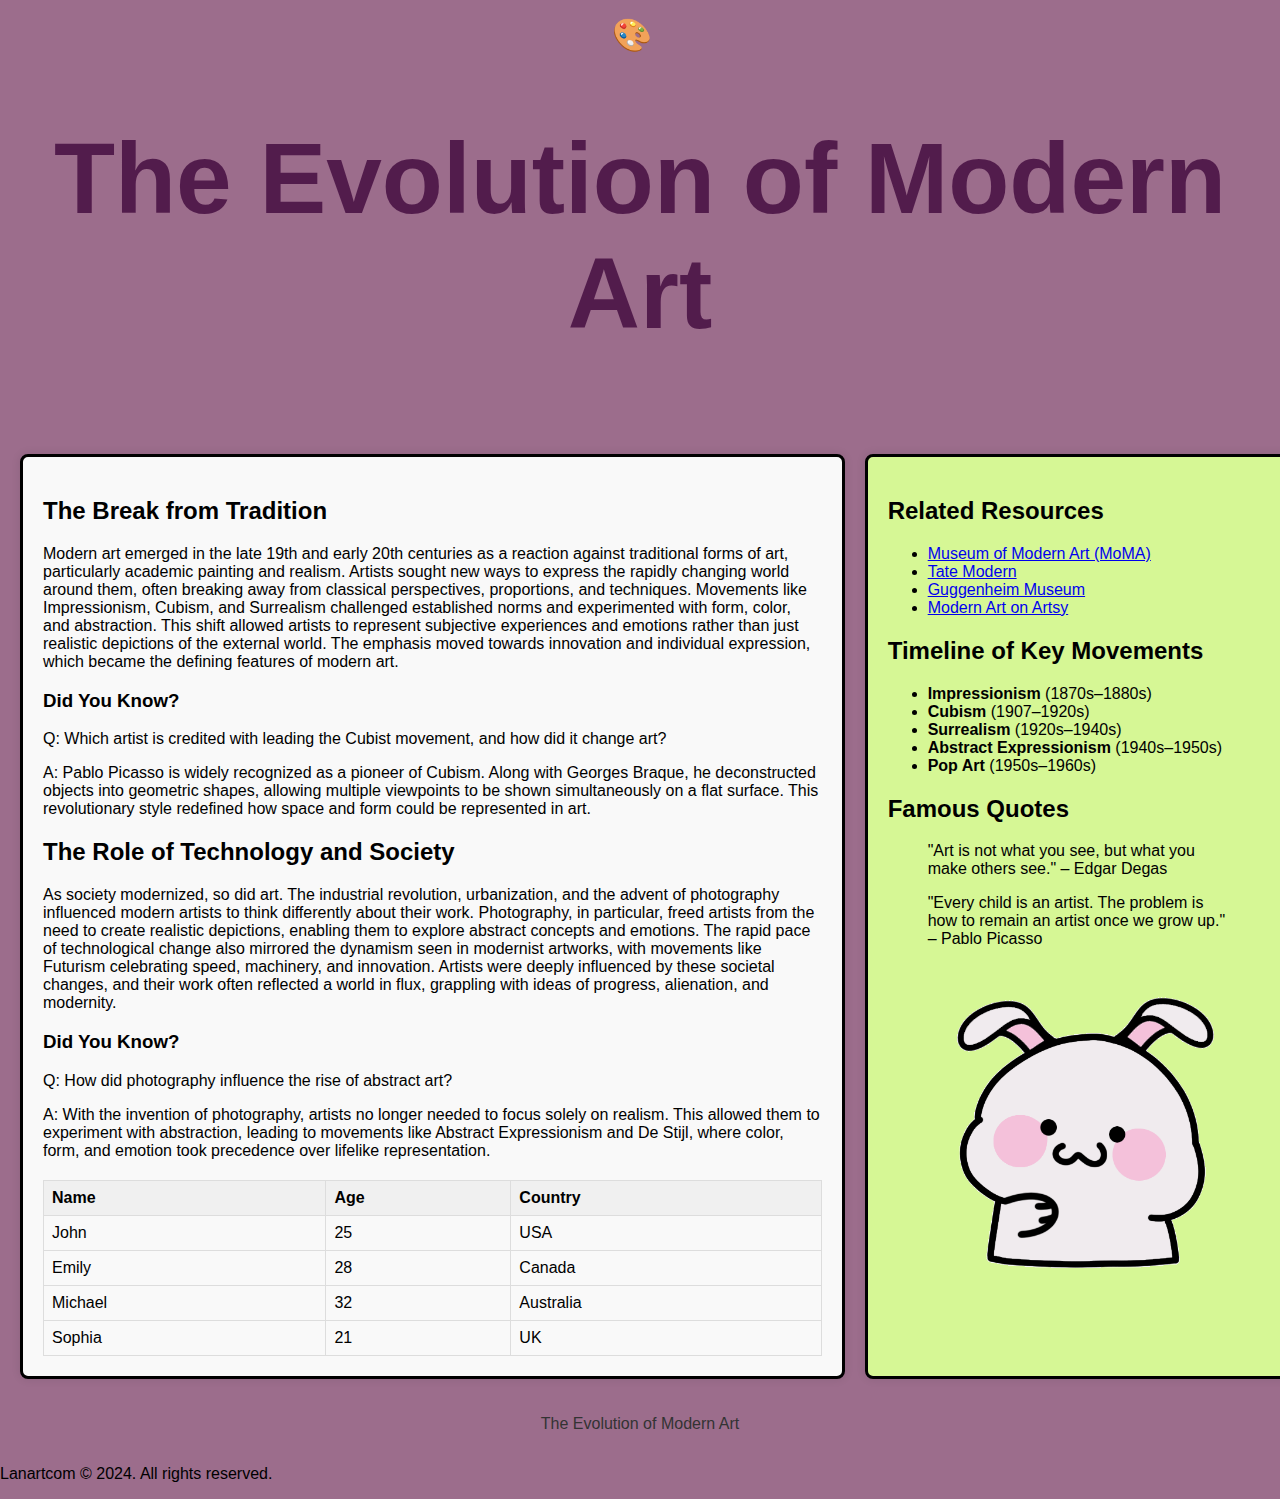
<file: css_basic/index.html>
<!DOCTYPE html>
<html lang="en">
<head>

<meta charset="UTF-8">
<meta name="viewport" content="width=device-width, initial-scale=1.0">
<link href="styles.css" rel="stylesheet">
    <title>Modern Art</title>

</head>
<body class="works_on_smartphone">
<header>
    <div class="logo">&#x1f3a8;</div> 
    <h1>The Evolution of Modern Art</h1>
        
        
   
</header>
<main>
    


    <article>
<h2>The Break from Tradition</h2>

    <p>
        Modern art emerged in the late 19th and early 20th centuries as a reaction against traditional forms of art, particularly academic painting and realism. Artists sought new ways to express the rapidly changing world around them, often breaking away from classical perspectives, proportions, and techniques. Movements like Impressionism, Cubism, and Surrealism challenged established norms and experimented with form, color, and abstraction. This shift allowed artists to represent subjective experiences and emotions rather than just realistic depictions of the external world. The emphasis moved towards innovation and individual expression, which became the defining features of modern art.

    </p>
    <h3>Did You Know?</h3>

    <p>
        Q: Which artist is credited with leading the Cubist movement, and how did it change art?
    </p>
<p>
    A: Pablo Picasso is widely recognized as a pioneer of Cubism. Along with Georges Braque, he deconstructed objects into geometric shapes, allowing multiple viewpoints to be shown simultaneously on a flat surface. This revolutionary style redefined how space and form could be represented in art.
</p>

    <h2>The Role of Technology and Society</h2>

    <p>
        As society modernized, so did art. The industrial revolution, urbanization, and the advent of photography influenced modern artists to think differently about their work. Photography, in particular, freed artists from the need to create realistic depictions, enabling them to explore abstract concepts and emotions. The rapid pace of technological change also mirrored the dynamism seen in modernist artworks, with movements like Futurism celebrating speed, machinery, and innovation. Artists were deeply influenced by these societal changes, and their work often reflected a world in flux, grappling with ideas of progress, alienation, and modernity.

    </p>
    <h3>Did You Know?</h3>

    <p>
        Q: How did photography influence the rise of abstract art? 

    </p>
<p>
    A: With the invention of photography, artists no longer needed to focus solely on realism. This allowed them to experiment with abstraction, leading to movements like Abstract Expressionism and De Stijl, where color, form, and emotion took precedence over lifelike representation.
</p>

<table>
<tr>
    <thead>
    <th scope="col">Name</th>
    <th scope="col">Age</th>
    <th scope="col">Country</th>
    </tr>
</thead>
<tbody>
    <tr>
        <td>John</td>
        <td>25</td>
        <td>USA</td>
    </tr>
    <tr>
        <td>Emily</td>
        <td>28</td>
        <td>Canada</td>
    </tr>
    <tr>
        <td>Michael</td>
        <td>32</td>
        <td>Australia</td>
    </tr>
    <tr>
        <td>Sophia</td>
        <td>21</td>
        <td>UK</td>
    </tr>
</tbody>
</table>

</article>

<aside>
    <h2>Related Resources</h2>
    <ul>
        <li><a href="https://www.moma.org/" target="_blank">Museum of Modern Art (MoMA)</a></li>
        <li><a href="https://www.tate.org.uk/art/modern-art" target="_blank">Tate Modern</a></li>
        <li><a href="https://www.guggenheim.org/" target="_blank">Guggenheim Museum</a></li>
        <li><a href="https://www.artsy.net/collection/modern-art" target="_blank">Modern Art on Artsy</a></li>
    </ul>

    <h2>Timeline of Key Movements</h2>
    <ul>
        <li><strong>Impressionism</strong> (1870s–1880s)</li>
        <li><strong>Cubism</strong> (1907–1920s)</li>
        <li><strong>Surrealism</strong> (1920s–1940s)</li>
        <li><strong>Abstract Expressionism</strong> (1940s–1950s)</li>
        <li><strong>Pop Art</strong> (1950s–1960s)</li>
    </ul>

    <h2>Famous Quotes</h2>
    <blockquote>
        "Art is not what you see, but what you make others see." – Edgar Degas
    </blockquote>
    <blockquote>
        "Every child is an artist. The problem is how to remain an artist once we grow up." – Pablo Picasso
    </blockquote>


    <img src="bunny.gif" alt="bunny">
</aside>



</main>

<footer>


 
    <a href="/tweets.html">The Evolution of Modern Art</a>


</footer>

<p>
    Lanartcom © 2024. All rights reserved.
</p>
   
</body>
</html>
</file>
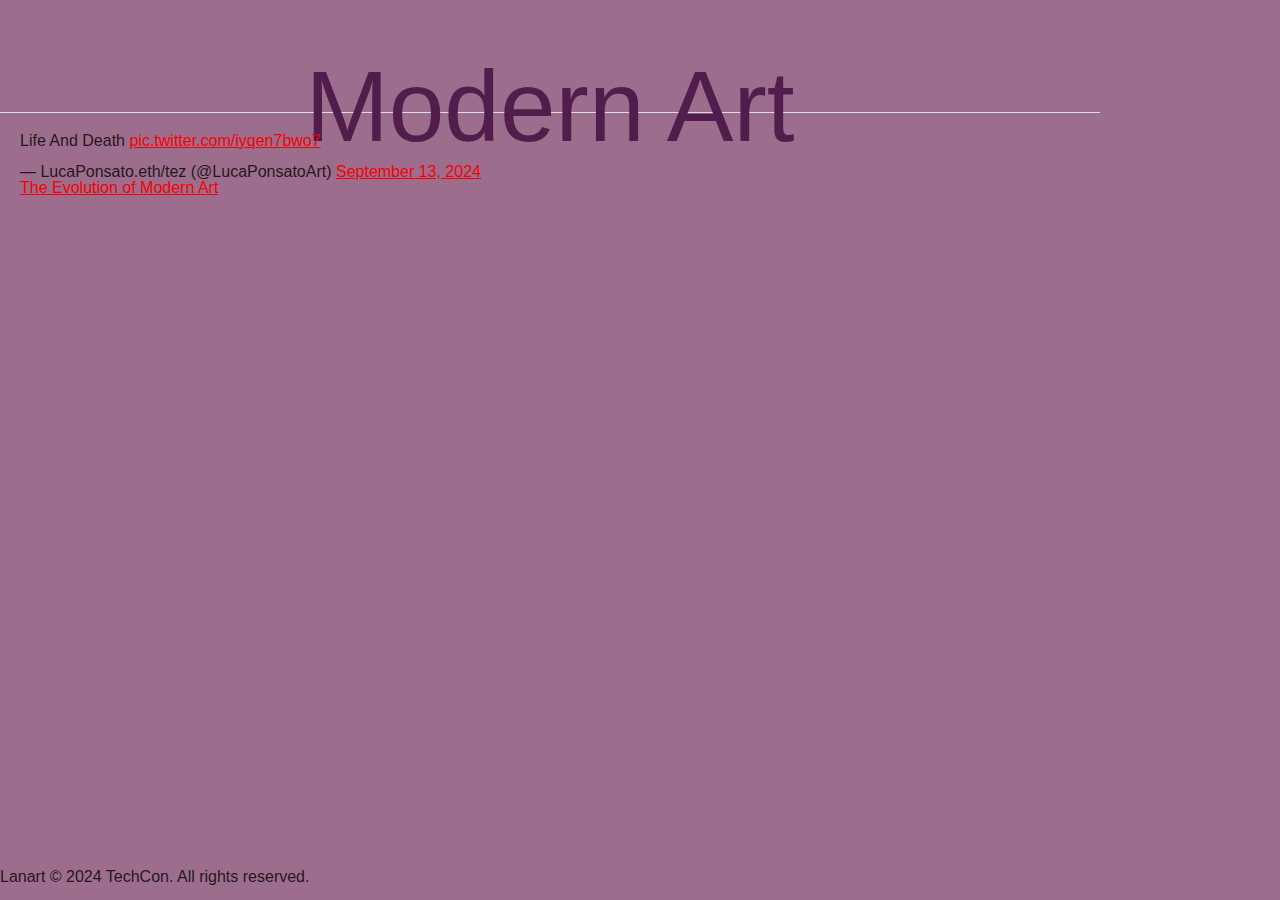
<file: css_basic/tweets.html>
<!DOCTYPE html>
<html lang="en">
<head>

<meta charset="UTF-8">
<meta name="viewport" content="width=device-width, initial-scale=1.0">
<link href="base.css" rel="stylesheet">
<link href="styles.css" rel="stylesheet">
<title>Embed Twitter Post</title>
</head>

<body>
<header>
    <h1>Modern Art</h1>

</header>
<main>
    
<section>


    <blockquote class="twitter-tweet">
        <p lang="en" dir="ltr">Life And Death <a href="https://t.co/iyqen7bwo7">pic.twitter.com/iyqen7bwo7</a></p>&mdash; LucaPonsato.eth/tez (@LucaPonsatoArt) <a href="https://twitter.com/LucaPonsatoArt/status/1834606327923913089?ref_src=twsrc%5Etfw">September 13, 2024</a>
    </blockquote>
 <script async src="https://platform.twitter.com/widgets.js" charset="utf-8"></script>
   
    <a href="/index.html">The Evolution of Modern Art</a>


</section>

</main>

<footer>



</footer>

<p>
    Lanart © 2024 TechCon. All rights reserved.
</p>
   
</body>
</html>
</file>
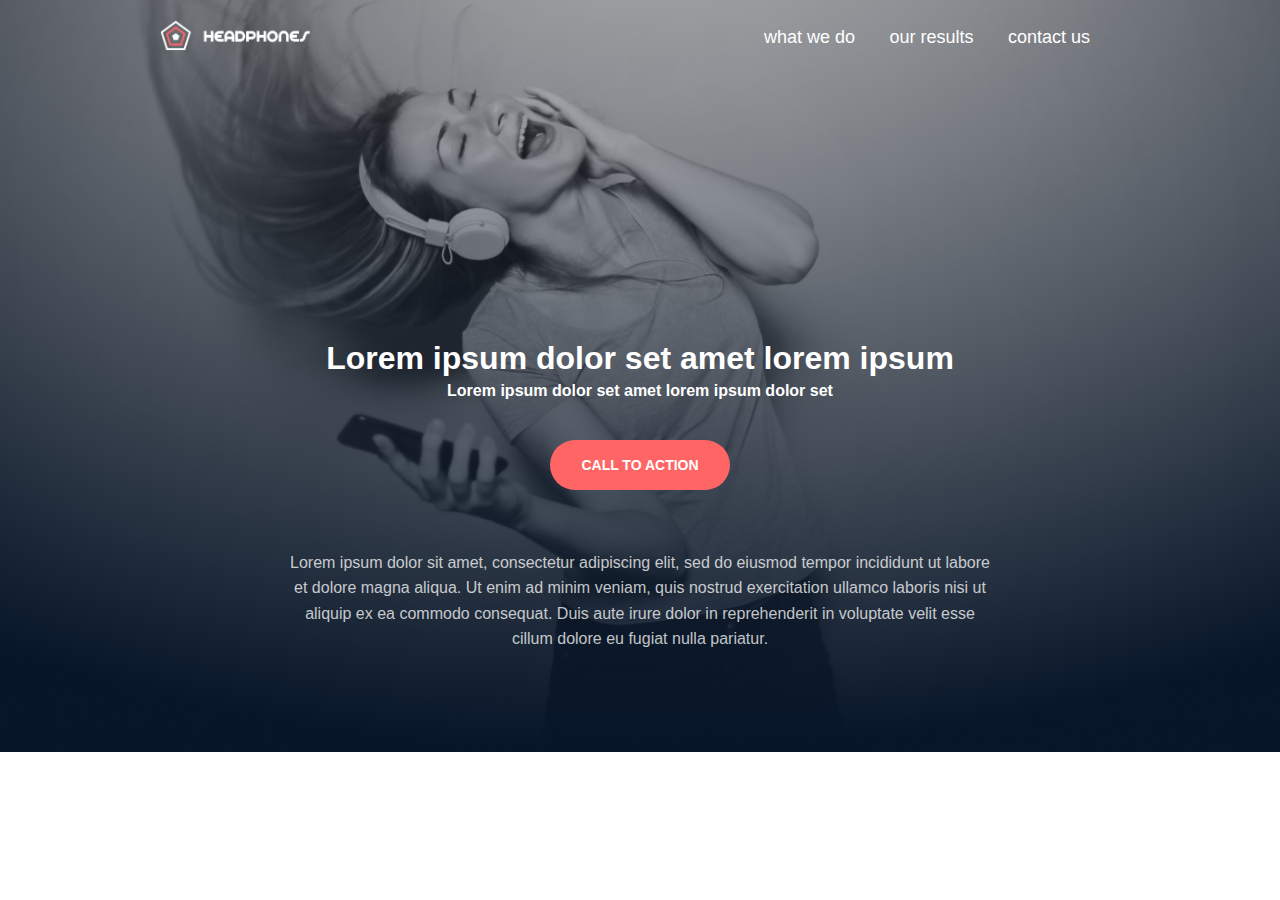
<file: headphones/0-index.html>
<!DOCTYPE html>
<html lang="en">
<head>
    <meta charset="UTF-8">
    <meta name="viewport" content="width=device-width, initial-scale=1.0">
    <title>Responsive Design</title>
    <link rel="stylesheet" href="reset.css">
    <link rel="stylesheet" href="0-styles.css">
</head>
<body>
    <header>
        <div class="nav-bar container">
            <input type="checkbox" id="menu-toggle">
            <div class="navbar-logo">
                <img src="images/logo.png" alt="Company Logo">
            </div>
            <div class="navbar-icons">
                <label for="menu-toggle" class="menu-icon">
                    <img src="images/menu.png" alt="Menu Icon" class="menu">
                </label>
                <label for="menu-toggle" class="close-icon">
                    <img src="images/close.png" alt="Close Icon" class="close">
                </label>
            </div>
            <div class="navbar-menu">
                <a href="#" class="navbar-menu--1">what we do</a>
                <a href="#" class="navbar-menu--2">our results</a>
                <a href="#" class="navbar-menu--3">contact us</a>
            </div>
        </div>
    </header>
    <main>
        <section class="first-section">
            <h2>Lorem ipsum dolor set amet lorem ipsum</h2>
            <p id="first-paragraph">Lorem ipsum dolor set amet lorem ipsum dolor set</p>
            <button>CALL TO ACTION</button>
            <p id="second-paragraph">
                Lorem ipsum dolor sit amet, consectetur adipiscing elit, sed do eiusmod tempor incididunt ut labore et dolore magna aliqua. Ut enim ad minim veniam, quis nostrud exercitation ullamco laboris nisi ut aliquip ex ea commodo consequat. Duis aute irure dolor in reprehenderit in voluptate velit esse cillum dolore eu fugiat nulla pariatur.
            </p>
        </section>
    </main>
</body>
</html>
</file>
<file: css_basic/styles.css>
body {
    display: flex;
    flex-direction: column; 
    margin: 0; 
    min-height: 100vh;
    font-family: Arial, sans-serif; 
    background-color: #9c6d8c;
 
    h1 {color:#521c4c;
        font-family: 'Lato', sans-serif;
    font-size: 100px;}
}
header, footer {
    flex-shrink: 0; 
    padding: 1rem;
    background-color: #9c6d8c; 
    text-align: center; 
}
.logo {
    font-size: 2rem; 
    margin-right: 1rem; 
  }
  

main {
    display: flex;
    flex-direction: row; 
    flex: auto; 
    width: 100%; 
    gap: 20px; 
    padding: 20px; }


article {
    flex: 2; 
    overflow-y: auto; 
    background-color: #f9f9f9; 
    padding: 20px; 
    border-radius: 8px;
    box-shadow: 0px 0px 10px rgba(0, 0, 0, 0.1); 
    border-style: solid;
}



aside {
    flex: 1; 
    overflow-y: auto; 
    background-color: #d6f795; 
    padding: 20px; 
    border-radius: 8px; 
    box-shadow: 0px 0px 10px rgba(0, 0, 0, 0.1); 
    border-style: solid;
}


figure {
    margin: 0;
    text-align: center; 
}


img {
    display: flex;
    margin: 0 auto; 
    margin-top: 20px; 
    margin-bottom: 20px; 
    height: auto; 
    max-width: 300px;
}


figcaption {
    font-style: italic;
    color: #666; 
    margin-top: 10px;
}

table {
    width: 100%;
    border-collapse: collapse;
    margin-top: 20px;
}

table, th, td {
    border: 1px solid #ddd;
    padding: 8px;
    text-align: left;
}

th {
    background-color: #f0f0f0;
}

tr:nth-child(even) {
    background-color: #f9f9f9;
}

tr:hover {
    background-color: #f1f1f1;
}

/* Footer links style */
footer a {
    text-decoration: none;
    color: #333;
}

footer a:hover {
    text-decoration: underline;
}
</file>
<file: css_basic/base.css>
/* Importing webfonts */
/* (If you're learning CSS, you should disregard that) */

@import url(https://fonts.googleapis.com/css?family=Yeseva+One);
@import url(https://fonts.googleapis.com/css?family=Josefin+Sans:400,700,700italic,400italic);


/* CSS reset rules */

html, body {
	height: 100%;
	min-height: 100%;
}
html, body, div, span, applet, object, iframe,
h1, h2, h3, h4, h5, h6, p, blockquote, pre,
a, abbr, acronym, address, big, cite, code,
del, dfn, img, ins, kbd, q, s, samp,
small, strike, sub, sup, tt, var,
b, u, i, center,
dl, dt, dd,
fieldset, form, label, legend,
table, caption, tbody, tfoot, thead, tr, th, td,
article, aside, canvas, details, embed, 
figure, figcaption, footer, header, hgroup, 
menu, nav, output, ruby, section, summary,
time, mark, audio, video {
	margin: 0;
	padding: 0;
	border: 0;
	font-size: 100%;
	font: inherit;
	vertical-align: baseline;
}
/* HTML5 display-role reset for older browsers */
article, aside, details, figcaption, figure, 
footer, header, hgroup, menu, nav, section {
	display: block;
}
body {
	line-height: 1;
}
blockquote, q {
	quotes: none;
}
blockquote:before, blockquote:after,
q:before, q:after {
	content: '';
	content: none;
}
table {
	border-collapse: collapse;
	border-spacing: 0;
}


/* Fonts and colors */

body {
	font-family: 'Josefin Sans', serif;
	color: rgba(0, 0, 0, 0.8);
}
h1, h2, h3, h4, h5, h6, header {
	font-family: 'Yeseva One', sans-serif;
}
article {
}
header {
	border-bottom: 1px solid rgb(221,221,221);
	transition: border-bottom-color 1s ease;
}
header a {
	color: rgba(0, 0, 0, 0.8);
}
aside {
	background: #FAFAFA;
}
aside p {
	border: 1px solid #bbb;
	background: #ddd;
	color: black;
}
footer a {
	color: rgba(0, 0, 0, 0.8);
}
a {
	color: #F80002;
}


/* Positioning and margins */

@media (min-width: 1100px) {
	body {
		width: 1100px;
		margin: 0 auto;
	}
}

article {
	padding: 50px 15px;
}
article > *:first-child {
	margin-top: 0;
}
aside {
	padding: 50px 15px;
}
header .right {
	float: right;
	margin: 0 10px 15px;
}


/* Header */
header {
	padding: 20px 0;
	height: 80px;
}
header ul {
	list-style: none;
	margin: 0;
	padding: 0;
}
header li {
	display: inline;
	vertical-align:middle;
}
header li:first-child {
	margin: 0;
}
header li a {
	margin: 0 10px;
}
header li.logo {
	font-size: 36px;
}
header a {
	text-decoration: none;
}


/* Aside */

aside p {
	border-radius: 10px;
	padding: 20px 20px;
}


/* Footer */

footer {
	padding: 5px 15px;
	height: 80px;
}


/* Text styles and margins */

p {
	margin-bottom: 15px;
}
h1 {
	font-size: 36px;
	margin: 40px 0 20px;
}
h2 {
	font-size: 32px;
	margin: 30px 0 15px;
}
h3 {
	font-size: 28px;
	margin: 25px 0 10px;
}
h4 {
	font-size: 20px;
	font-weight: bold;
	margin: 20px 0 10px;
}
h5 {
	font-size: 18px;
	font-weight: bold;
	margin: 15px 0 10px;
}
h6 {
	font-weight: bold;
	margin: 5px 0;
}

@media (max-width: 800px) {
  body.works_on_smartphone {
  	display: block;
  }
  body.works_on_smartphone main {
  	display: block;
  }
  header .right {
  	float: none;
  }
}
</file>
<file: headphones/0-styles.css>
:root {
    --primary-color: #FF6565;
    --secondary-color: rgba(255, 77, 77, 0.9);
    --font-color: white;
    --font-family: "Source Sans Pro", sans-serif;
    --border-radius: 50px;
    --button-height: 50px;
    --button-width: 180px;
    --color-white-100: rgba(255, 255, 255, 1);
    --color-white-75: rgba(255, 255, 255, 0.75);
    --color-white-50: rgba(255, 255, 255, 0.5);
    --color-white-25: rgba(255, 255, 255, 0.25);
}

* {
    font-family: "Source Sans Pro", sans-serif;
}

.nav-bar {
    display: flex;
    justify-content: space-between;
    align-items: center;
    padding: 40px 130px;
}

.navbar-logo img {
    width: 150px;
}

.navbar-menu a {
    text-decoration: none;
    color: var(--font-color);
    padding-right: 30px;
    font-size: 18px;
}

.navbar-menu a:hover {
    color: var(--secondary-color);
}

.navbar-icons img {
    width: 30px;
    cursor: pointer;
    filter: brightness(0) invert(1);
}

#menu-toggle {
    display: none;
}

.navbar-icons {
    display: none;
}

.first-section {
    background-image: url(images/Object.png);
 
    padding: 100px 20px;
    color: var(--font-color);
    text-align: center;
    background-size: cover;
    background-position: center;
    margin-top: -135px;
}

.first-section h2 {
    margin-top:300px;
    margin-bottom: 15px;
    font-size: 32px;
    color: var(--color-white-100);
    font-weight: bold;
}

#first-paragraph {
    margin-top: -10px;
    font-size: 16px;
    max-width: 600px;
    margin-left: auto;
    margin-right: auto;
    font-weight: 900;
    color: var(--color-white-100);
}

#second-paragraph {
    margin-top: 20px;
    max-width: 700px;
    margin-left: auto;
    margin-right: auto;
    font-size: 16px;
    line-height: 1.6;
    color: var(--color-white-75);
}

button {
    margin: 40px 0;
    background-color: var(--primary-color);
    color: var(--font-color);
    border-radius: var(--border-radius);
    height: var(--button-height);
    width: var(--button-width);
    border: none;
    cursor: pointer;
    font-size: 14px;
    font-weight: bold;
}

button:hover {
    background-color: var(--secondary-color);
}

.container {
    max-width: 1000px;
    padding: 20px;
    margin: auto;
}

@media (max-width: 768px) {
    .container {
        max-width: 600px;
    }
    .nav-bar {
        padding: 20px;
    }
    .navbar-logo {
        display: flex;
        justify-content: center;
        width: 100%;
    }
    .navbar-menu {
        display: none;
    }
    .navbar-icons {
        display: block;
    }
    #menu-toggle:checked ~ .navbar-icons .menu-icon {
        display: none;
    }
    #menu-toggle:checked ~ .navbar-icons .close-icon {
        display: block;
    }
    #menu-toggle:checked ~ .navbar-menu {
        display: flex;
        flex-direction: column;
        gap: 20px;
        position: fixed;
        top: 70px;
        width: 100%;
        background-color: rgba(0, 0, 0, 0.9);
        left: 0;
        padding: 40px 0;
    }
}

@media (max-width: 480px) {
    .container {
        max-width: 350px;
    }
    .first-section h2 {
        font-size: 24px;
    }
    #first-paragraph {
        font-size: 14px;
    }
    #second-paragraph {
        font-size: 16px;
    }
}
</file>
